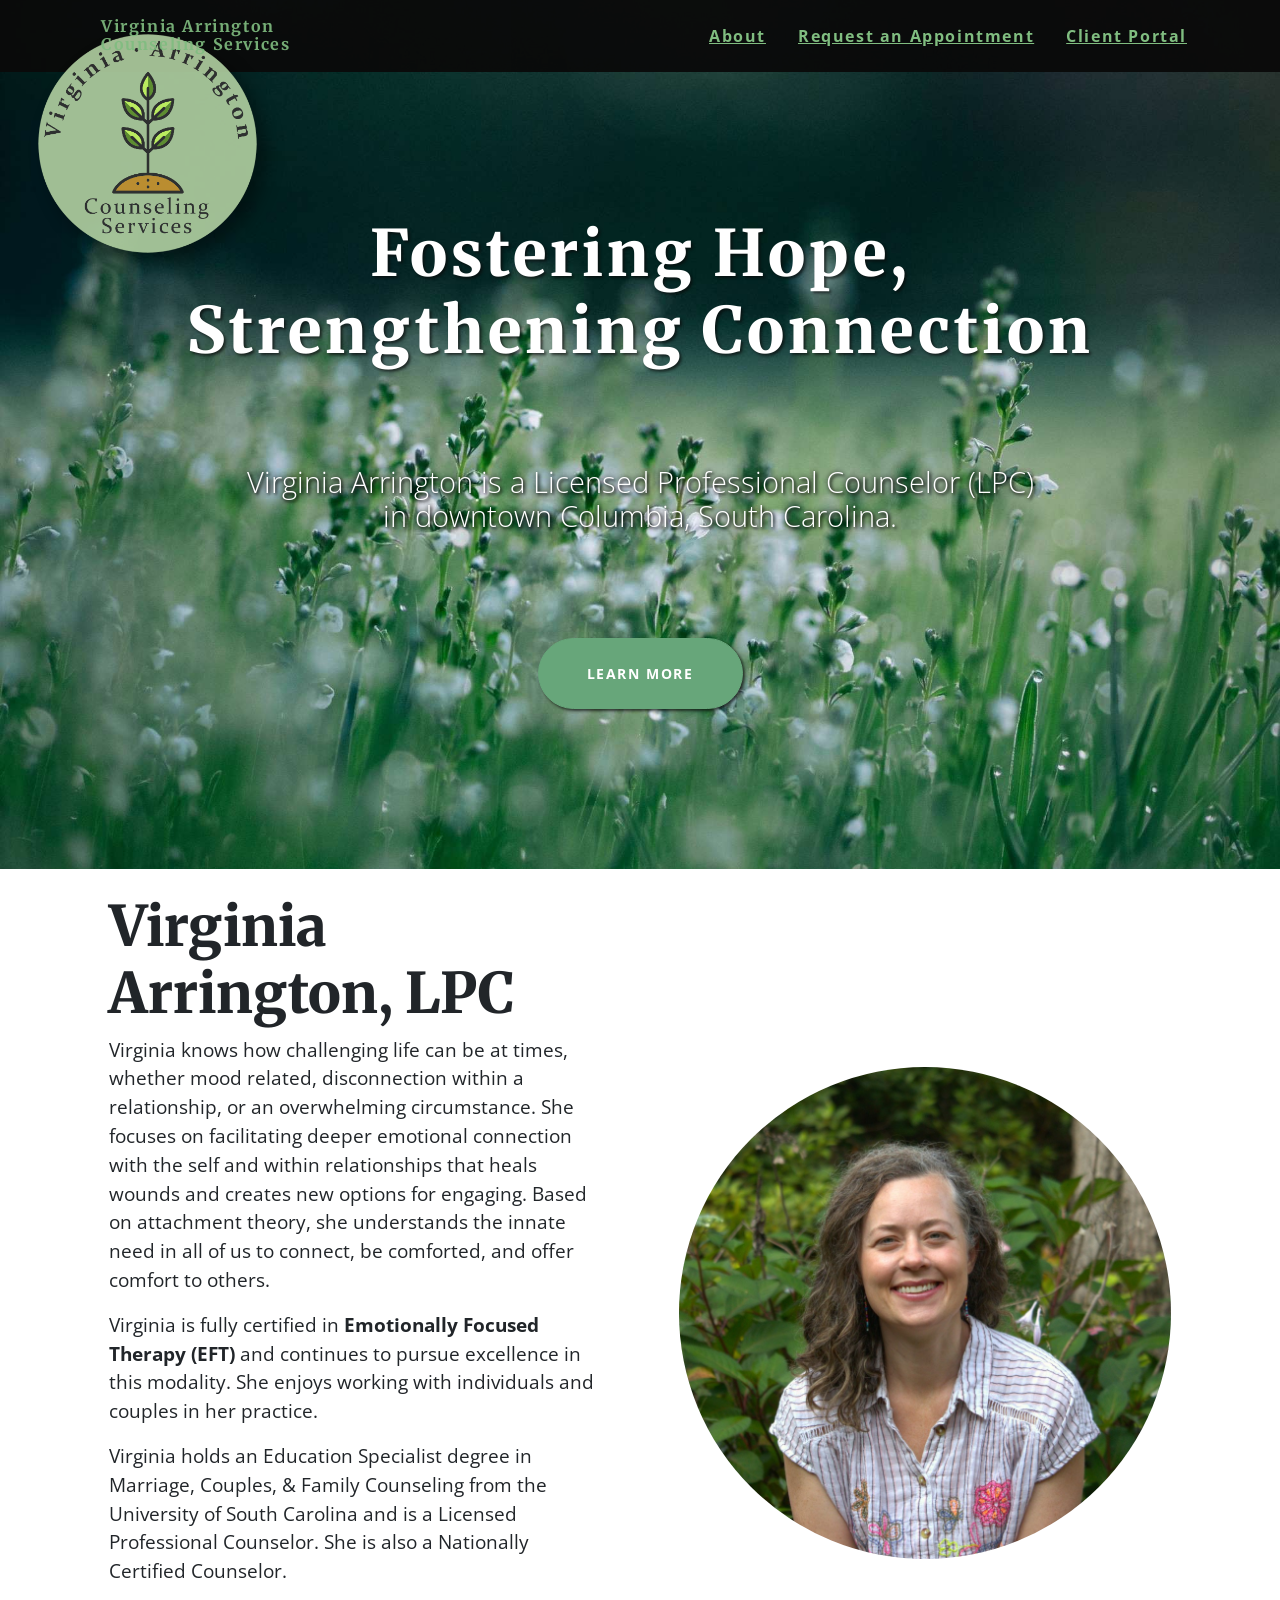
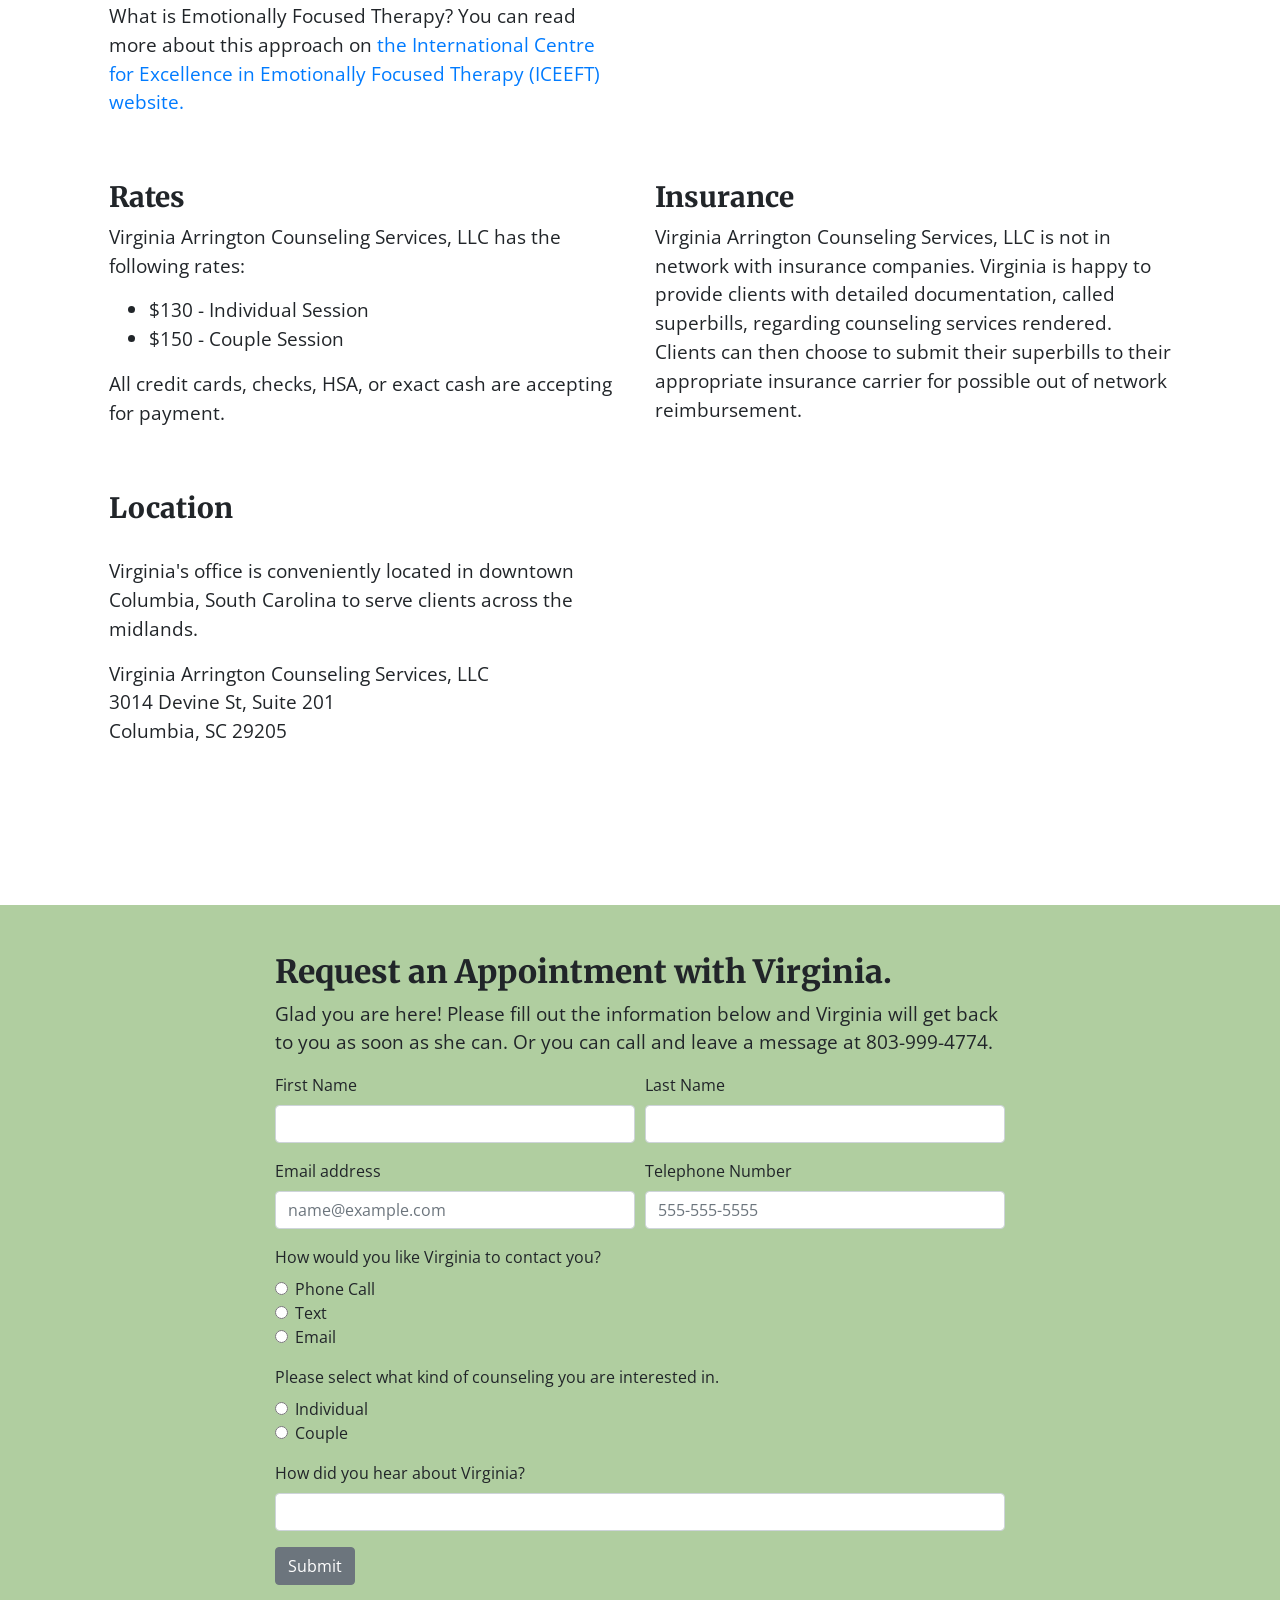
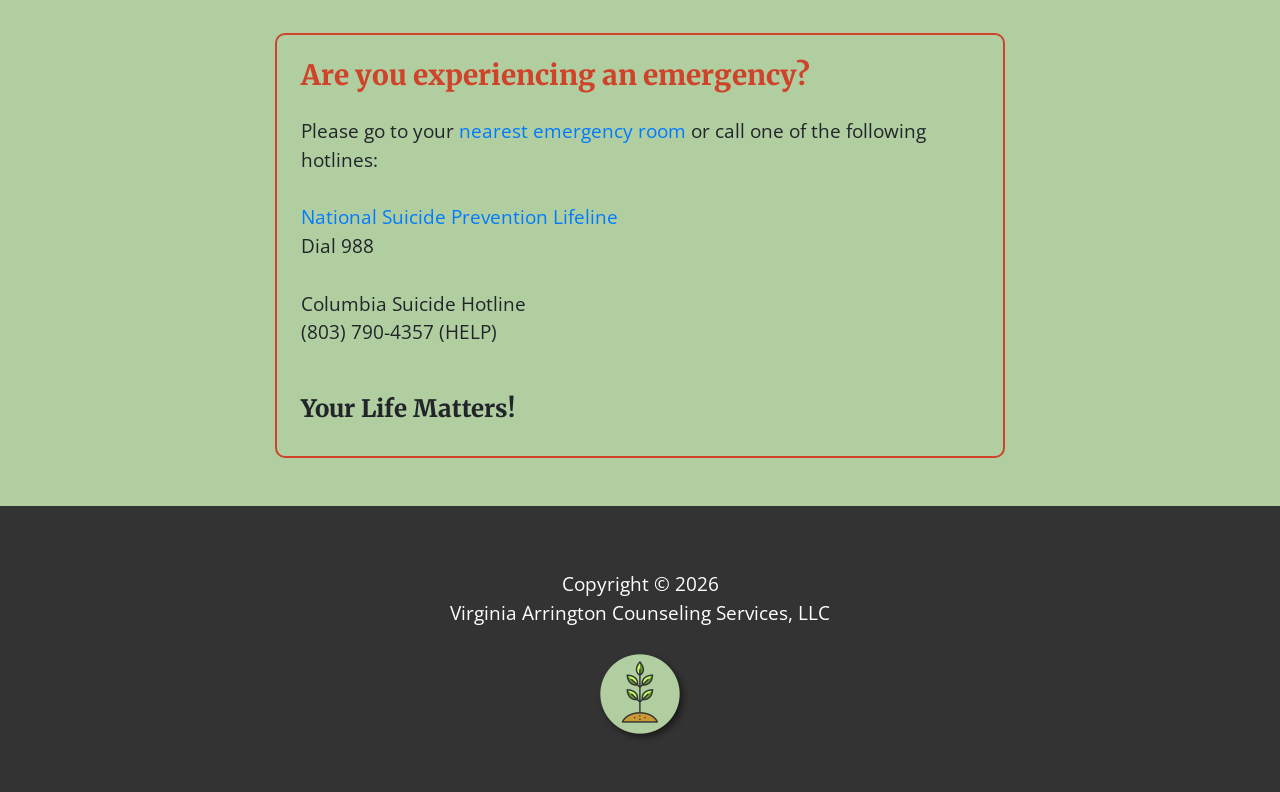
<file: index.html>
<!DOCTYPE html>
<html lang="en">

<head>

    <!-- Global site tag (gtag.js) - Google Analytics -->
    <script async src="https://www.googletagmanager.com/gtag/js?id=UA-170152659-1"></script>
    <script>
        window.dataLayer = window.dataLayer || [];

        function gtag() {
            dataLayer.push(arguments);
        }
        gtag('js', new Date());

        gtag('config', 'UA-170152659-1');
    </script>
    
    <meta charset="utf-8">
    <meta name="viewport" content="width=device-width, initial-scale=1, shrink-to-fit=no">
    <meta name="description" content="Virginia Arrington is a Licensed Professional Counselor serving the midlands of South Carolina. Fostering hope by offering empathy and counseling for life's challenges.">

    <title>Virginia Arrington, LPC - Counseling Services in Columbia</title>

    <!-- Bootstrap core CSS -->
    <link href="vendor/bootstrap/css/bootstrap.min.css" rel="stylesheet">

    <link href="https://fonts.googleapis.com/css2?family=Open+Sans&family=Merriweather&display=swap" rel="stylesheet">

    <!-- Custom styles for this template -->
    <link href="css/main.css" rel="stylesheet">

    <link rel="apple-touch-icon" sizes="180x180" href="/apple-touch-icon.png">
    <link rel="icon" type="image/png" sizes="32x32" href="/favicon-32x32.png">
    <link rel="icon" type="image/png" sizes="16x16" href="/favicon-16x16.png">
    <link rel="manifest" href="/site.webmanifest">

    <link rel="canonical" href="https://arringtoncounseling.com">

</head>

<body>
    <div id="page-top"></div>
  <!-- Navigation -->
  <nav class="navbar navbar-expand-lg navbar-dark navbar-custom fixed-top ">
    <div class="container">
        
    <div id="logo-div" >    
      <a class="navbar-brand" href="#">
          <img id="logo" class="d-none d-lg-block" src="img/logo.png" alt="Virginia Arrington Counseling Services Logo" />
        </a>
    </div>
    <div id="icon-div">    
         <h1> <a class="navbar-brand js-scroll-trigger" href="#page-top" id="nav-title">Virginia Arrington<br>Counseling Services</a></h1>
    </div>    
      <button class="navbar-toggler" type="button" data-toggle="collapse" data-target="#navbarResponsive" aria-controls="navbarResponsive" aria-expanded="false" aria-label="Toggle navigation">
        <span class="navbar-toggler-icon"></span>
      </button>
      <div class="collapse navbar-collapse" id="navbarResponsive">
        <ul class="navbar-nav ml-auto">
          <li class="nav-item mr-3">
            <a class="nav-link js-scroll-trigger" href="#about">About</a>
          </li>
          <li class="nav-item mr-3">
            <a class="nav-link js-scroll-trigger" href="#contact">Request an Appointment</a>
          </li>
          <li class="nav-item">
            <a class="nav-link" href="https://arringtoncounseling.clientsecure.me/">Client Portal</a>
          </li>
        </ul>
      </div>
    </div>
  </nav>

  <header class="masthead text-center text-white">
    <div class="masthead-content">
      <div class="container">
          <img class="d-lg-none" src="img/logo.png" alt="Virginia Arrington Counseling Services logo." id="mobile-logo"/>
        <h1 class="masthead-heading mb-0">Fostering Hope,<br>Strengthening Connection</h1>
          <p class="h4 mt-5 p-5 lead" id="lead-text">Virginia Arrington is a Licensed Professional Counselor (LPC)<br>in downtown Columbia, South Carolina.</p>
        <a href="#about" id="about-btn" class="btn btn-primary btn-xl rounded-pill mt-5 js-scroll-trigger">Learn More</a>
      </div>
    </div>
  </header>

  <section>
    <div class="container pb-4" id="about">
      <div class="row align-items-center">
        <div class="col-lg-6 order-lg-2">
          <div class="p-4">
            <img class="img-fluid rounded-circle" src="img/edit7_web.jpg" alt="Photo of Virginia Arrington">
          </div>
        </div>
        <div class="col-lg-6 order-lg-1">
          <div class="p-4">
            <h2 class="display-4">Virginia Arrington, LPC</h2>
            <p>Virginia knows how challenging life can be at times, whether mood related, disconnection within a relationship, or an overwhelming circumstance. She focuses on facilitating deeper emotional connection with the self and within relationships that heals wounds and creates new options for engaging. Based on attachment theory, she understands the innate need in all of us to connect, be comforted, and offer comfort to others.</p>
            <p>Virginia is fully certified in <b>Emotionally Focused Therapy (EFT)</b> and continues to pursue excellence in this modality. She enjoys working with individuals and couples in her practice. </p>
			<p>Virginia holds an Education Specialist degree in Marriage, Couples, &amp; Family Counseling from the University of South Carolina and is a Licensed Professional Counselor. She is also a Nationally Certified Counselor.</p>
			<p>What is Emotionally Focused Therapy? You can read more about this approach on <a href="https://iceeft.com/" target="_blank">the International Centre for Excellence in Emotionally Focused Therapy (ICEEFT) website.</a></p>

          </div>
        </div>
      </div>
      <div class="row p-4">
          <div class="col-lg-6">
              <h3>Rates</h3>
              <p>Virginia Arrington Counseling Services, LLC has the following rates:</p>
                <ul>
                    <li>$130 - Individual Session</li>
                    <li>$150 - Couple Session</li>              
                </ul>
                  
                <p>All credit cards, checks, HSA, or exact cash are accepting for payment. </p>
          </div>
          <div class="col-lg-6">
              <h3>Insurance</h3>
              <p>Virginia Arrington Counseling Services, LLC is not in network with insurance companies. Virginia is happy to provide clients with detailed documentation, called superbills, regarding counseling services rendered. Clients can then choose to submit their superbills to their appropriate insurance carrier for possible out of network reimbursement. </p>
          </div>
      </div>
      <div class="row px-4 pt-4 pb-0" id="location">
          <div class="col-lg-12 pb-0 pt-0 m-0">
              <h3>Location</h3>
              
          </div>
      </div>
      <div class="row p-4">
          <div class="col-lg-6">
              <p>Virginia's office is conveniently located in downtown Columbia, South Carolina to serve clients across the midlands. </p>
              <addres>
                  <div class="mt-3"><p>
                      Virginia Arrington Counseling Services, LLC<br>
                      3014 Devine St, Suite 201<br>
                      Columbia, SC 29205
                      </p>
                  </div>
              </addres>
          </div>
          <div class="col-lg-6 mt-4 mt-lg-0">
              <div class="embed-responsive" id="map-embed">
                  <iframe width="600" height="450" style="border:0" loading="lazy" allowfullscreen
src="https://www.google.com/maps/embed/v1/place?q=place_id:ChIJqWjQiK26-IgRfxzYvathY4s&key=AIzaSyCgIXqqokRo_LeGKyIhVx_VcCdSnDW5e-4"></iframe>
                </div>
          </div>

      </div>
    </div>
  </section>

  <section>
      <div id="contact" class="p-lg-5 py-4">
          <div class="container">
              <div class="row">
                  <div class="col-lg-2 col-0"></div>
                  <div class="col-lg-8 col-12">
                      <h2 class="">Request an Appointment with Virginia.</h2>
                      <p>Glad you are here! Please fill out the information below and Virginia will get back to you as soon as she can. Or you can call and leave a message at 803-999-4774.</p>
                    
                      <form action="https://formspree.io/mrgylzyj" method="post">                          
                          <div class="form-row">
                              <div class="form-group col-md-6">
                                  <label for="inputFirstName">First Name</label>
                                  <input type="text" class="form-control" id="inputFirstName" name="first-name">
                              </div>
                              <div class="form-group col-md-6">
                                  <label for="inputLastName">Last Name</label>
                                  <input type="text" class="form-control" id="inputLastName" name="last-name">
                              </div>
                          </div>
                          
                          <div class="form-row">
                              <div class="form-group col-md-6">
                                  <label for="inputEmail">Email address</label>
                                  <input type="email" class="form-control" id="inputEmail" placeholder="name@example.com" name="email">
                              </div>
                              <div class="form-group col-md-6">
                                  <label for="inputPhone">Telephone Number</label>
                                  <input type="tel" class="form-control" id="inputPhone" placeholder="555-555-5555" pattern="[0-9]{3}-[0-9]{3}-[0-9]{4}" name="phone">
                              </div>
                          </div>
                          
						  <div class="form-group" id="contact-method">
                          	<label for="contact-method">How would you like Virginia to contact you?</label>
                             
                                <div class="form-check">
								  <input type="radio" class="form-check-input" id="phonecall" name="contact-method" value="phone call">
  								  <label for="phonecall" class="form-check-label">
    								Phone Call
  								  </label>
						  	    </div>
						        <div class="form-check">
								  <input type="radio" class="form-check-input" id="text" name="contact-method" value="text">
  								  <label for="text" class="form-check-label">
    								 Text
  								  </label>
						        </div>
								<div class="form-check">
								  <input type="radio" class="form-check-input" id="email" name="contact-method" value="email">
  								  <label for="email" class="form-check-label">
    								 Email
  								  </label>
						        </div>
                          </div>
						  
                          <div class="form-group" id="question">
                          	<label for="question">Please select what kind of counseling you are interested in.</label>
                             
                                <div class="form-check">
								  <input type="radio" class="form-check-input" id="Individual" name="question" value="individual">
  								  <label for="Individual" class="form-check-label">
    								Individual
  								  </label>
						  	    </div>
						        <div class="form-check">
								<input type="radio" class="form-check-input" id="Couple" name="question" value="individual">
  								  <label for="Couple" class="form-check-label">
    								 Couple
  								  </label>
						        </div>
                          </div>
                          
                          <div class="form-group">
                              <label for="comments">How did you hear about Virginia?</label>
                              <input class="form-control" id="comments" rows="3" name="comment">
                          </div>

                          <input type="hidden" name="_subject" value="Appointment Request" />
                          
                          <button type="submit" class="btn btn-secondary">Submit</button>
                      </form>
                 
                      <div id="emergency" class="mt-5 p-4">
                          <h3 class="mb-4">Are you experiencing an emergency?</h3>
                          <p>Please go to your <a href="https://www.google.com/maps/search/Emergency+Room+Columbia+SC/@34.0211935,-81.0418825,13z" target="_blank">nearest emergency room</a> or call one of the following hotlines:<br><br>
                              <a href="https://988lifeline.org/chat/">National Suicide Prevention Lifeline</a><br>
                              Dial 988<br><br>
                              Columbia Suicide Hotline<br>
                              (803) 790-4357 (HELP)
                          </p>

                          <h4 class="mt-5">Your Life Matters!</h4>

                      </div>
                      
                  </div>
                  <div class="col-lg-2 col-0"></div>
              </div>
          </div>
      </div>

  </section>
<section>
    
</section>
    
  <!-- Footer -->
  <footer class="py-5 text-white">
      <div class="container" id="footer-content">
          <div class="row" >
              <div class="col-lg-12 mt-3 text-center">
                  <p class="m-0">Copyright &copy; <span><script>document.write(new Date().getFullYear());</script></span> <br>
                      Virginia Arrington Counseling Services, LLC
                  </p>
              </div>
          </div>
            <div class="row" >
              <div class="col-lg-12 mt-3 text-center">
                  
                <img class="img-fluid" src="img/icon.png" alt="Virginia Arrington Counseling Services Icon" id="icon"/>  
              </div>
          </div>
          
      </div>
      <!-- /.container -->
  </footer>

  <!-- Bootstrap core JavaScript -->
  <script src="vendor/jquery/jquery.min.js"></script>
  <script src="vendor/bootstrap/js/bootstrap.bundle.min.js"></script>
    
    <script>
        
        
        window.onscroll = function() {scrollFunction()};

        function scrollFunction() {
          if (document.body.scrollTop > 150 || document.documentElement.scrollTop > 150) {
            $("#logo-div").fadeOut("slow", function(){
                $("#icon-div").fadeIn()
            });
          } else {
            $("#icon-div").fadeOut("slow", function(){
                $("#logo-div").fadeIn()
            });
          }
        }
        
        
    </script>    
    
      <!-- Plugin JavaScript -->
  <script src="vendor/jquery-easing/jquery.easing.min.js"></script>

  <!-- Custom JavaScript for this theme -->
  <script src="js/scrolling-nav.js"></script>

</body>

</html>
</file>
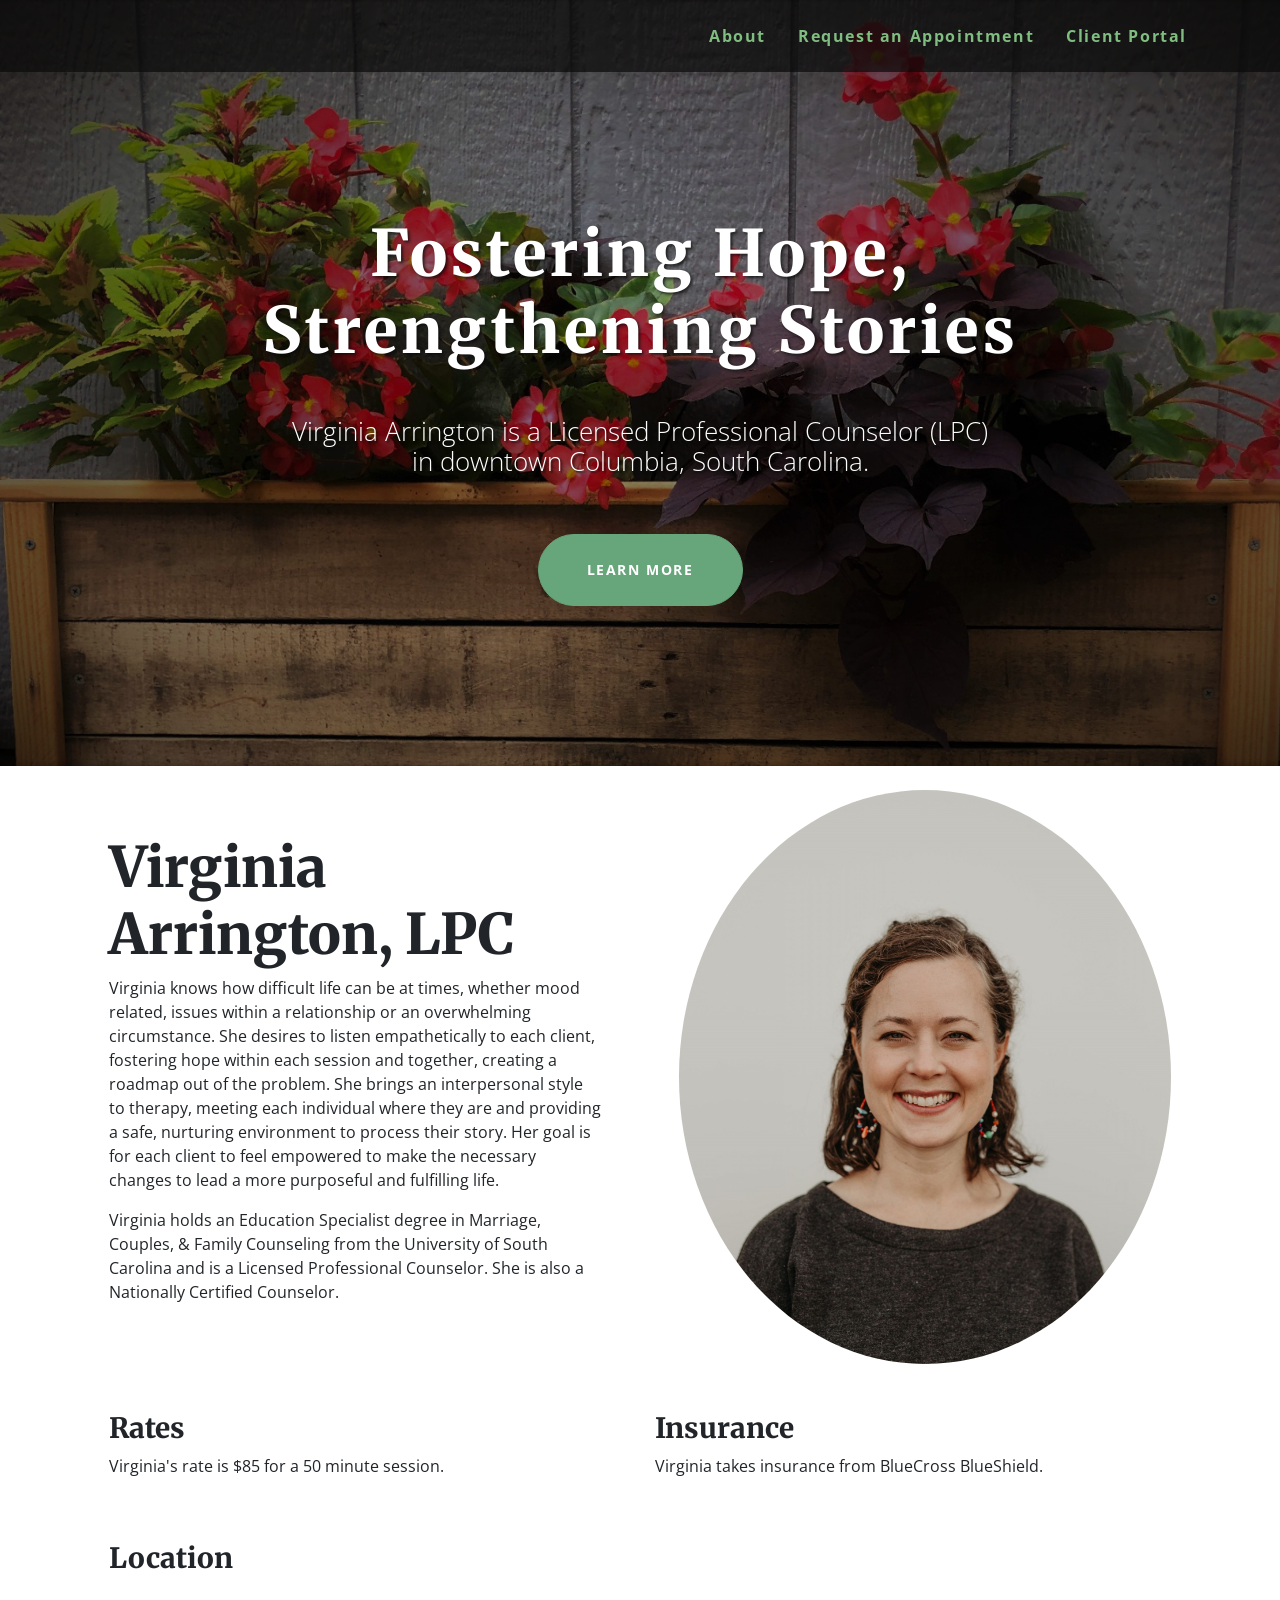
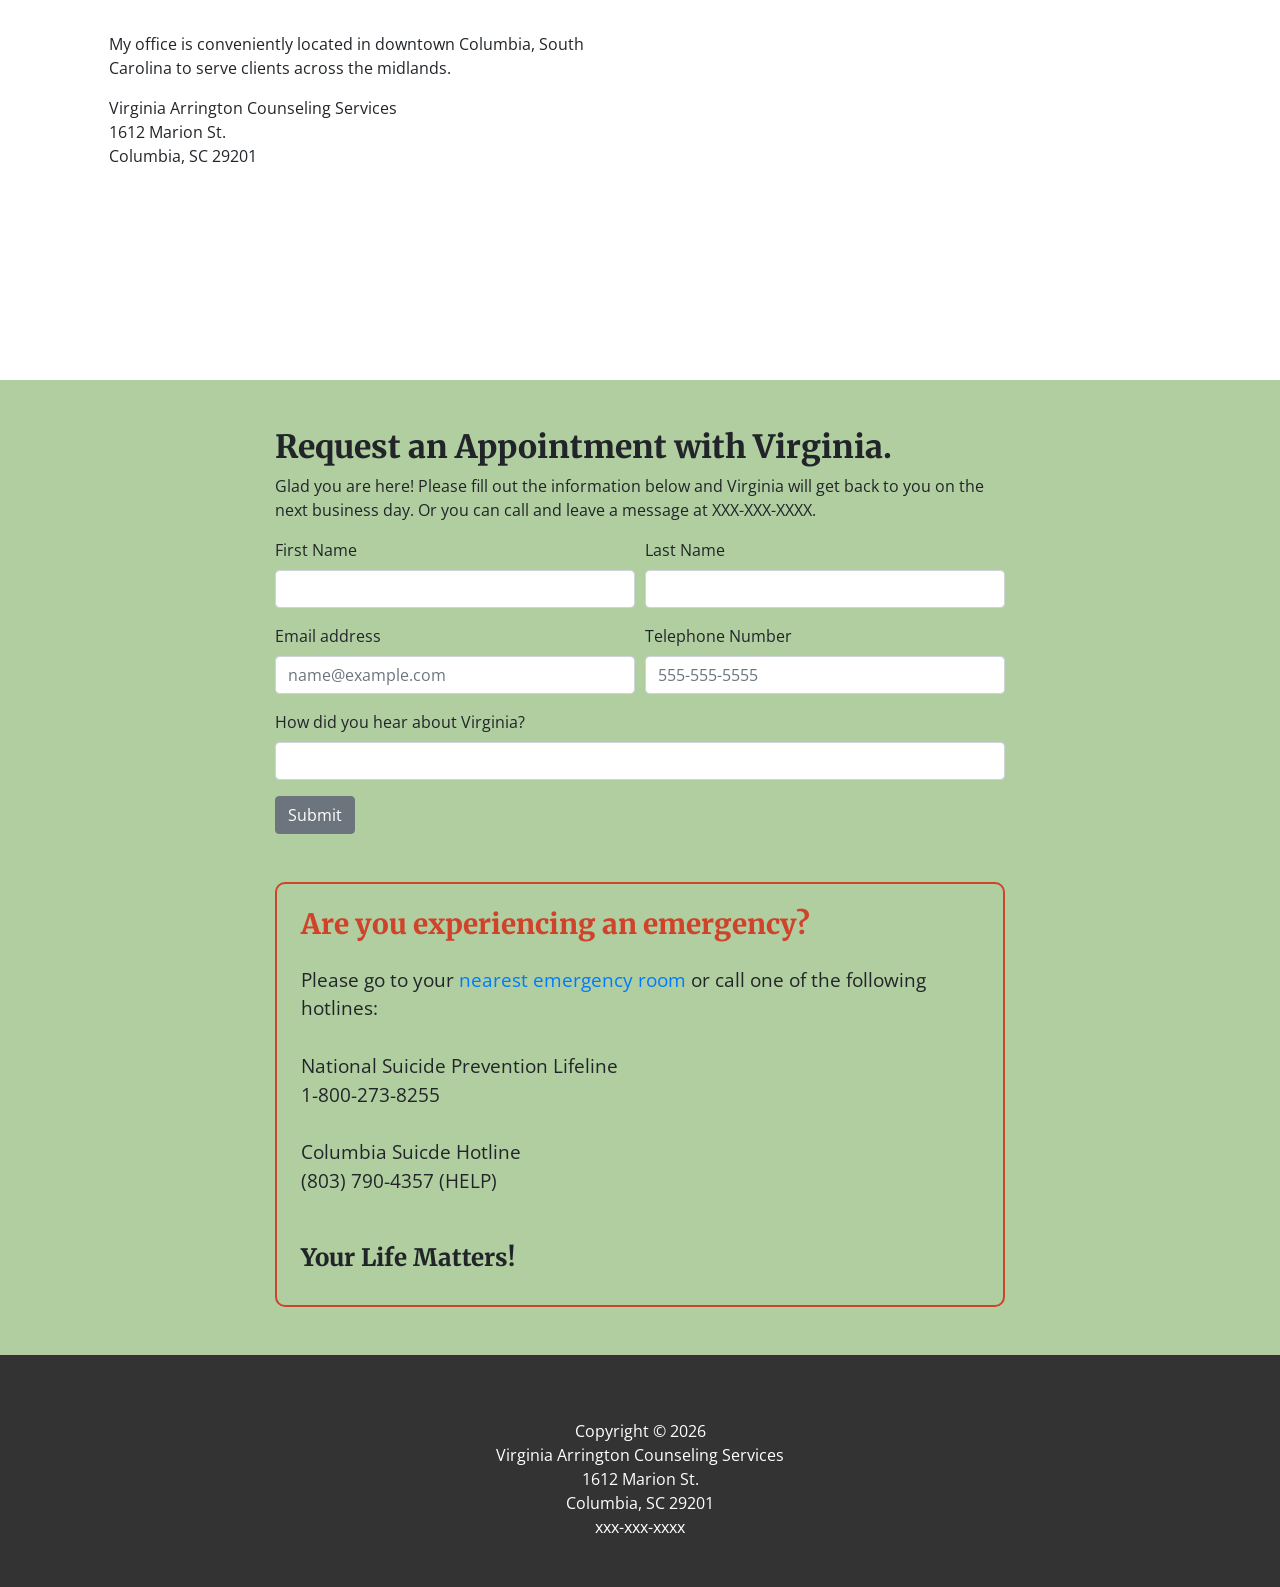
<file: counseling-web/index.html>
<!DOCTYPE html>
<html lang="en">

<head>

  <meta charset="utf-8">
  <meta name="viewport" content="width=device-width, initial-scale=1, shrink-to-fit=no">
  <meta name="description" content="Counseling services in Columbia, South Carolina.">
  <meta name="author" content="">

  <title>Virginia Arrington Counseling Services</title>

  <!-- Bootstrap core CSS -->
  <link href="vendor/bootstrap/css/bootstrap.min.css" rel="stylesheet">

  <link href="https://fonts.googleapis.com/css2?family=Open+Sans&family=Merriweather&display=swap" rel="stylesheet">
    
  <!-- Custom styles for this template -->
  <link href="css/main.css" rel="stylesheet">
    

</head>

<body>
    <div id="page-top"></div>
  <!-- Navigation -->
  <nav class="navbar navbar-expand-lg navbar-dark navbar-custom fixed-top ">
    <div class="container">

    <div id="logo-div" >    
      <a class="navbar-brand" href="#">
          <img id="logo" class="d-none d-lg-block" src="img/logo.png" />
        </a>
    </div>
    <div id="icon-div">    
          <img class="d-none d-lg-block" id="icon" src="img/icon.png" />
          <a class="navbar-brand js-scroll-trigger" href="#page-top" id="nav-title">Virginia Arrington<br>Counseling Services</a>
    </div>    
      <button class="navbar-toggler" type="button" data-toggle="collapse" data-target="#navbarResponsive" aria-controls="navbarResponsive" aria-expanded="false" aria-label="Toggle navigation">
        <span class="navbar-toggler-icon"></span>
      </button>
      <div class="collapse navbar-collapse" id="navbarResponsive">
        <ul class="navbar-nav ml-auto">
          <li class="nav-item mr-3">
            <a class="nav-link js-scroll-trigger" href="#about">About</a>
          </li>
          <li class="nav-item mr-3">
            <a class="nav-link js-scroll-trigger" href="#contact">Request an Appointment</a>
          </li>
          <li class="nav-item">
            <a class="nav-link" href="#">Client Portal</a>
          </li>
        </ul>
      </div>
    </div>
  </nav>

  <header class="masthead text-center text-white">
    <div class="masthead-content">
      <div class="container">
          <img class="d-lg-none" src="img/logo.png" id="mobile-logo"/>
        <h1 class="masthead-heading mb-0">Fostering Hope,<br>Strengthening Stories</h1>
          <p class="h4 mt-5 lead" id="lead-text">Virginia Arrington is a Licensed Professional Counselor (LPC)<br>in downtown Columbia, South Carolina.</p>
        <a href="#about" class="btn btn-primary btn-xl rounded-pill mt-5 js-scroll-trigger">Learn More</a>
      </div>
    </div>
  </header>

  <section>
    <div class="container pb-4" id="about">
      <div class="row align-items-center">
        <div class="col-lg-6 order-lg-2">
          <div class="p-4">
            <img class="img-fluid rounded-circle" src="img/photo.jpg" alt="">
          </div>
        </div>
        <div class="col-lg-6 order-lg-1">
          <div class="p-4">
            <h2 class="display-4">Virginia Arrington, LPC</h2>
            <p>Virginia knows how difficult life can be at times, whether mood related, issues within a relationship or an overwhelming circumstance. She desires to listen empathetically to each client, fostering hope within each session and together, creating a roadmap out of the problem. She brings an interpersonal style to therapy, meeting each individual where they are and providing a safe, nurturing environment to process their story. Her goal is for each client to feel empowered to make the necessary changes to lead a more purposeful and fulfilling life.</p>

              <p>Virginia holds an Education Specialist degree in Marriage, Couples, &amp; Family Counseling from the University of South Carolina and is a Licensed Professional Counselor. She is also a Nationally Certified Counselor.</p>

          </div>
        </div>
      </div>
      <div class="row p-4">
          <div class="col-lg-6">
              <h3>Rates</h3>
              <p>Virginia's rate is $85 for a 50 minute session. </p>
          </div>
          <div class="col-lg-6">
              <h3>Insurance</h3>
              <p>Virginia takes insurance from BlueCross BlueShield.</p>
          </div>
      </div>
      <div class="row p-4" id="location">
          <div class="col-lg-12 pb-0 pt-0 m-0">
              <h3>Location</h3>
              
          </div>
      </div>
      <div class="row p-4">
          <div class="col-lg-6">
              <p>My office is conveniently located in downtown Columbia, South Carolina to serve clients across the midlands. </p>
              <addres>
                  <div class="mt-3">
                      Virginia Arrington Counseling Services<br>
                      1612 Marion St.<br>
                      Columbia, SC 29201
                  </div>
              </addres>
          </div>
          <div class="col-lg-6">
              <div class="embed-responsive" id="map-embed">
                    <iframe src="https://www.google.com/maps/embed?pb=!1m18!1m12!1m3!1d52918.97078977079!2d-81.05806765705057!3d34.00702615308978!2m3!1f0!2f0!3f0!3m2!1i1024!2i768!4f13.1!3m3!1m2!1s0x88f8a4d5e78e76b5%3A0x6de655be8ddfc97a!2s1612%20Marion%20St%2C%20Columbia%2C%20SC%2029201!5e0!3m2!1sen!2sus!4v1591548582589!5m2!1sen!2sus" width="600" height="450" frameborder="0" style="border:0;" allowfullscreen="" aria-hidden="false" tabindex="0"></iframe>
                </div>
          </div>

      </div>
    </div>
  </section>

  <section>
      <div id="contact" class="p-5">
          <div class="container">
              <div class="row">
                  <div class="col-2"></div>
                  <div class="col-8">
                      <h2 class="">Request an Appointment with Virginia.</h2>
                      <p>Glad you are here! Please fill out the information below and Virginia will get back to you on the next business day. Or you can call and leave a message at XXX-XXX-XXXX.</p>
                    
                      <form action="https://formspree.io/mrgylzyj" method="post">                          
                          <div class="form-row">
                              <div class="form-group col-md-6">
                                  <label for="inputFirstName">First Name</label>
                                  <input type="text" class="form-control" id="inputFirstName" name="first-name">
                              </div>
                              <div class="form-group col-md-6">
                                  <label for="inputLastName">Last Name</label>
                                  <input type="text" class="form-control" id="inputLastName" name="last-name">
                              </div>
                          </div>
                          
                          <div class="form-row">
                              <div class="form-group col-md-6">
                                  <label for="inputEmail">Email address</label>
                                  <input type="email" class="form-control" id="inputEmail" placeholder="name@example.com" name="email">
                              </div>
                              <div class="form-group col-md-6">
                                  <label for="inputPhone">Telephone Number</label>
                                  <input type="tel" class="form-control" id="inputPhone" placeholder="555-555-5555" pattern="[0-9]{3}-[0-9]{3}-[0-9]{4}" name="phone">
                              </div>
                          </div>
                              
                          <div class="form-group">
                              <label for="comments">How did you hear about Virginia?</label>
                              <input class="form-control" id="comments" rows="3" name="comment">
                          </div>
                          
                          <input type="hidden" name="_subject" value="Appointment Request" />
                          
                          <button type="submit" class="btn btn-secondary">Submit</button>
                      </form>
                 
                      <div id="emergency" class="mt-5 p-4">
                          <h3 class="mb-4">Are you experiencing an emergency?</h3>
                          <p>Please go to your <a href="https://www.google.com/maps/search/Emergency+Room+Columbia+SC/@34.0211935,-81.0418825,13z" target="_blank">nearest emergency room</a> or call one of the following hotlines:<br><br>
                              National Suicide Prevention Lifeline<br>
                              1-800-273-8255<br><br>
                              Columbia Suicde Hotline<br>
                              (803) 790-4357 (HELP)
                          </p>

                          <h4 class="mt-5">Your Life Matters!</h4>

                      </div>
                      
                  </div>
                  <div class="col-2"></div>
              </div>
          </div>
      </div>

  </section>
<section>
    
</section>
    
  <!-- Footer -->
  <footer class="py-5 text-white">
    <div class="container">
        <div class="row" id="footer-content">
            <div class="col-lg-2 mt-3">
                
            </div>
            <div class="col-lg-8 mt-3 text-center">
                <p class="m-0">Copyright &copy;  <script>document.write(new Date().getFullYear())</script> <br>
                Virginia Arrington Counseling Services<br>
                1612 Marion St.<br>
                Columbia, SC 29201<br>
                    xxx-xxx-xxxx<br>
                </p>
            </div>
            <div class="col-lg-2 mt-3">
            </div>
                
        </div>
      
    </div>
    <!-- /.container -->
  </footer>

  <!-- Bootstrap core JavaScript -->
  <script src="vendor/jquery/jquery.min.js"></script>
  <script src="vendor/bootstrap/js/bootstrap.bundle.min.js"></script>
    
    <script>
        window.onscroll = function() {scrollFunction()};

        function scrollFunction() {
          if (document.body.scrollTop > 150 || document.documentElement.scrollTop > 150) {
            $("#logo-div").fadeOut("slow", function(){
                $("#icon-div").fadeIn()
            });
          } else {
            $("#icon-div").fadeOut("slow", function(){
                $("#logo-div").fadeIn()
            });
          }
        }
        
        
    </script>    
    
      <!-- Plugin JavaScript -->
  <script src="vendor/jquery-easing/jquery.easing.min.js"></script>

  <!-- Custom JavaScript for this theme -->
  <script src="js/scrolling-nav.js"></script>

</body>

</html>
</file>
<file: css/main.css>
/*!
 * Start Bootstrap - One Page Wonder v5.0.7 (https://startbootstrap.com/template-overviews/one-page-wonder)
 * Copyright 2013-2019 Start Bootstrap
 * Licensed under MIT (https://github.com/BlackrockDigital/startbootstrap-one-page-wonder/blob/master/LICENSE)
 */

body {
  font-family: 'Open Sans';
}

#logo {
    height: 275px;
    width: auto;
    position: absolute;
    top: 6px;
    left: 10px;
}

#mobile-logo {
    height:250px;
    width: auto;
}

#icon {
    height: 100px;
    width: auto;
}
#icon-div {display: none;}

h1,
h2,
h3,
h4,
h5,
h6 {
  font-family: 'Merriweather', serif;
  font-weight: 800 !important;
}

p, ul li {font-size: 1.2rem;}

#icon-div h1 {
    padding: 0;
    margin:0;
    line-height: 1.1em;
    
    font-size: 1rem;
}
#nav-title{
    padding:0;
    margin: 0;
    color:#80bd80;
}

.masthead-heading {
    text-shadow: 2px 2px 3px rgba(10,10,10,0.7);
    font-size:0.5rem;
}

.btn-xl {
  text-transform: uppercase;
  padding: 1.5rem 3rem;
  font-size: 0.9rem;
  font-weight: 700;
  letter-spacing: 0.1rem;
}

.bg-black {
  background-color: #000 !important;
}

.rounded-pill {
  border-radius: 5rem;
}

.navbar {
    font-family: 'Open Sans';
}

.navbar-custom {
  padding-top: 1rem;
  padding-bottom: 1rem;
  background-color: rgba(10, 10, 10, 0.95);
}

.navbar-custom .navbar-brand {
  font-size: 1rem;
  letter-spacing: 0.1rem;
  font-weight: 700;
}

.navbar-custom .navbar-nav .nav-item .nav-link {
  font-size: 1rem;
  font-weight: 700;
  letter-spacing: 0.1rem;
  color:#80bd80;
  text-decoration: underline;
}

header.masthead {
  position: relative;
  overflow: hidden;
  padding-top: calc(5rem + 72px);
  padding-bottom: 7rem;
  background-image: url(../img/banner.jpg);
  background-repeat: no-repeat;
  background-position: center center;
  background-attachment: scroll;
  background-size: cover;
}

header.masthead .masthead-content {
  z-index: 1;
  position: relative;
}

header.masthead .masthead-content .masthead-heading {
  font-size: 2rem;
  letter-spacing: 0.25rem;
}

header.masthead .masthead-content .masthead-subheading {
  font-size: 1.5rem;
}

.masthead-container {
    max-height: 500px;
}

@media (min-width: 992px) {
  header.masthead {
    padding-top: calc(10rem + 55px);
    padding-bottom: 10rem;
  }
  header.masthead .masthead-content .masthead-heading {
    font-size: 4rem;
  }
  header.masthead .masthead-content .masthead-subheading {
    font-size: 3rem;
  }
}

.btn-primary {
  background-color: #67a67a;
  border-color: #67a67a;
  color: white;
}

.btn-primary:active, .btn-primary:focus, .btn-primary:hover {
  background-color: #67a67a !important;
  border-color: #67a67a !important;
  color:#333333;
}


#contact {
    background-color:#b0cea0;
}

footer {
    background-color:#333333;
}
#map-embed {
    min-height: 300px;
}

#emergency {
    border:2px solid #cf432b;
    border-radius:10px;
    
}

#emergency p {
    font-size:1.2rem;
}

#emergency h3 {
    color:#cf432b;
}

#lead-text{
    font-size: 1.8rem;
    text-shadow: 0 0 5px rgba(0,0,0,1), 2px 2px 3px rgba(10,10,10,0.7);
}

#about-btn{
    box-shadow: 2px 2px 3px rgba(10,10,10,0.7);
}
</file>
<file: counseling-web/css/main.css>
/*!
 * Start Bootstrap - One Page Wonder v5.0.7 (https://startbootstrap.com/template-overviews/one-page-wonder)
 * Copyright 2013-2019 Start Bootstrap
 * Licensed under MIT (https://github.com/BlackrockDigital/startbootstrap-one-page-wonder/blob/master/LICENSE)
 */

body {
  font-family: 'Open Sans';
}

#logo {
    height: 275px;
    width: auto;
    position: absolute;
    top: 6px;
    left: 10px;
}

#mobile-logo {
    height:250px;
    width: auto;
}

#icon {
    height: 100px;
    width: auto;
    position: absolute;
    top: 6px;
    left: 20px;
}

#icon-div {display: none;}

#nav-title {
    margin-left:4.5rem;
    padding-top: 0;
    margin-top:0;
    line-height: 1em;
    color:#80bd80;
}

h1,
h2,
h3,
h4,
h5,
h6 {
  font-family: 'Merriweather', serif;
  font-weight: 800 !important;
}


.masthead-heading {
    text-shadow: 2px 2px 3px rgba(10,10,10,0.7);
    font-size:0.5rem;
}

.btn-xl {
  text-transform: uppercase;
  padding: 1.5rem 3rem;
  font-size: 0.9rem;
  font-weight: 700;
  letter-spacing: 0.1rem;
}

.bg-black {
  background-color: #000 !important;
}

.rounded-pill {
  border-radius: 5rem;
}

.navbar {
    font-family: 'Open Sans';
}

.navbar-custom {
  padding-top: 1rem;
  padding-bottom: 1rem;
  background-color: rgba(10, 10, 10, 0.7);
}

.navbar-custom .navbar-brand {
  font-size: 1rem;
  letter-spacing: 0.1rem;
  font-weight: 700;
}

.navbar-custom .navbar-nav .nav-item .nav-link {
  font-size: 1rem;
  font-weight: 700;
  letter-spacing: 0.1rem;
  color:#80bd80;
}

header.masthead {
  position: relative;
  overflow: hidden;
  padding-top: calc(5rem + 72px);
  padding-bottom: 7rem;
  background-image: url(../img/banner2.jpg);
  background-repeat: no-repeat;
  background-position: center center;
  background-attachment: scroll;
  background-size: cover;
}

header.masthead .masthead-content {
  z-index: 1;
  position: relative;
}

header.masthead .masthead-content .masthead-heading {
  font-size: 3rem;
  letter-spacing: 0.25rem;
}

header.masthead .masthead-content .masthead-subheading {
  font-size: 2rem;
}

.masthead-container {
    max-height: 500px;
}

@media (min-width: 992px) {
  header.masthead {
    padding-top: calc(10rem + 55px);
    padding-bottom: 10rem;
  }
  header.masthead .masthead-content .masthead-heading {
    font-size: 4rem;
  }
  header.masthead .masthead-content .masthead-subheading {
    font-size: 3rem;
  }
}

.btn-primary {
  background-color: #67a67a;
  border-color: #67a67a;
  color: white;
}

.btn-primary:active, .btn-primary:focus, .btn-primary:hover {
  background-color: #67a67a !important;
  border-color: #67a67a !important;
  color:#333333;
}


#contact {
    background-color:#b0cea0;
}

footer {
    background-color:#333333;
}
#map-embed {
    min-height: 300px;
}

#emergency {
    border:2px solid #cf432b;
    border-radius:10px;
    
}

#emergency p {
    font-size:1.2rem;
}

#emergency h3 {
    color:#cf432b;
}

#lead-text{
    font-size: 1.6rem;
    text-shadow: 2px 2px 2px rgba(10,10,10,0.7);
}
</file>
